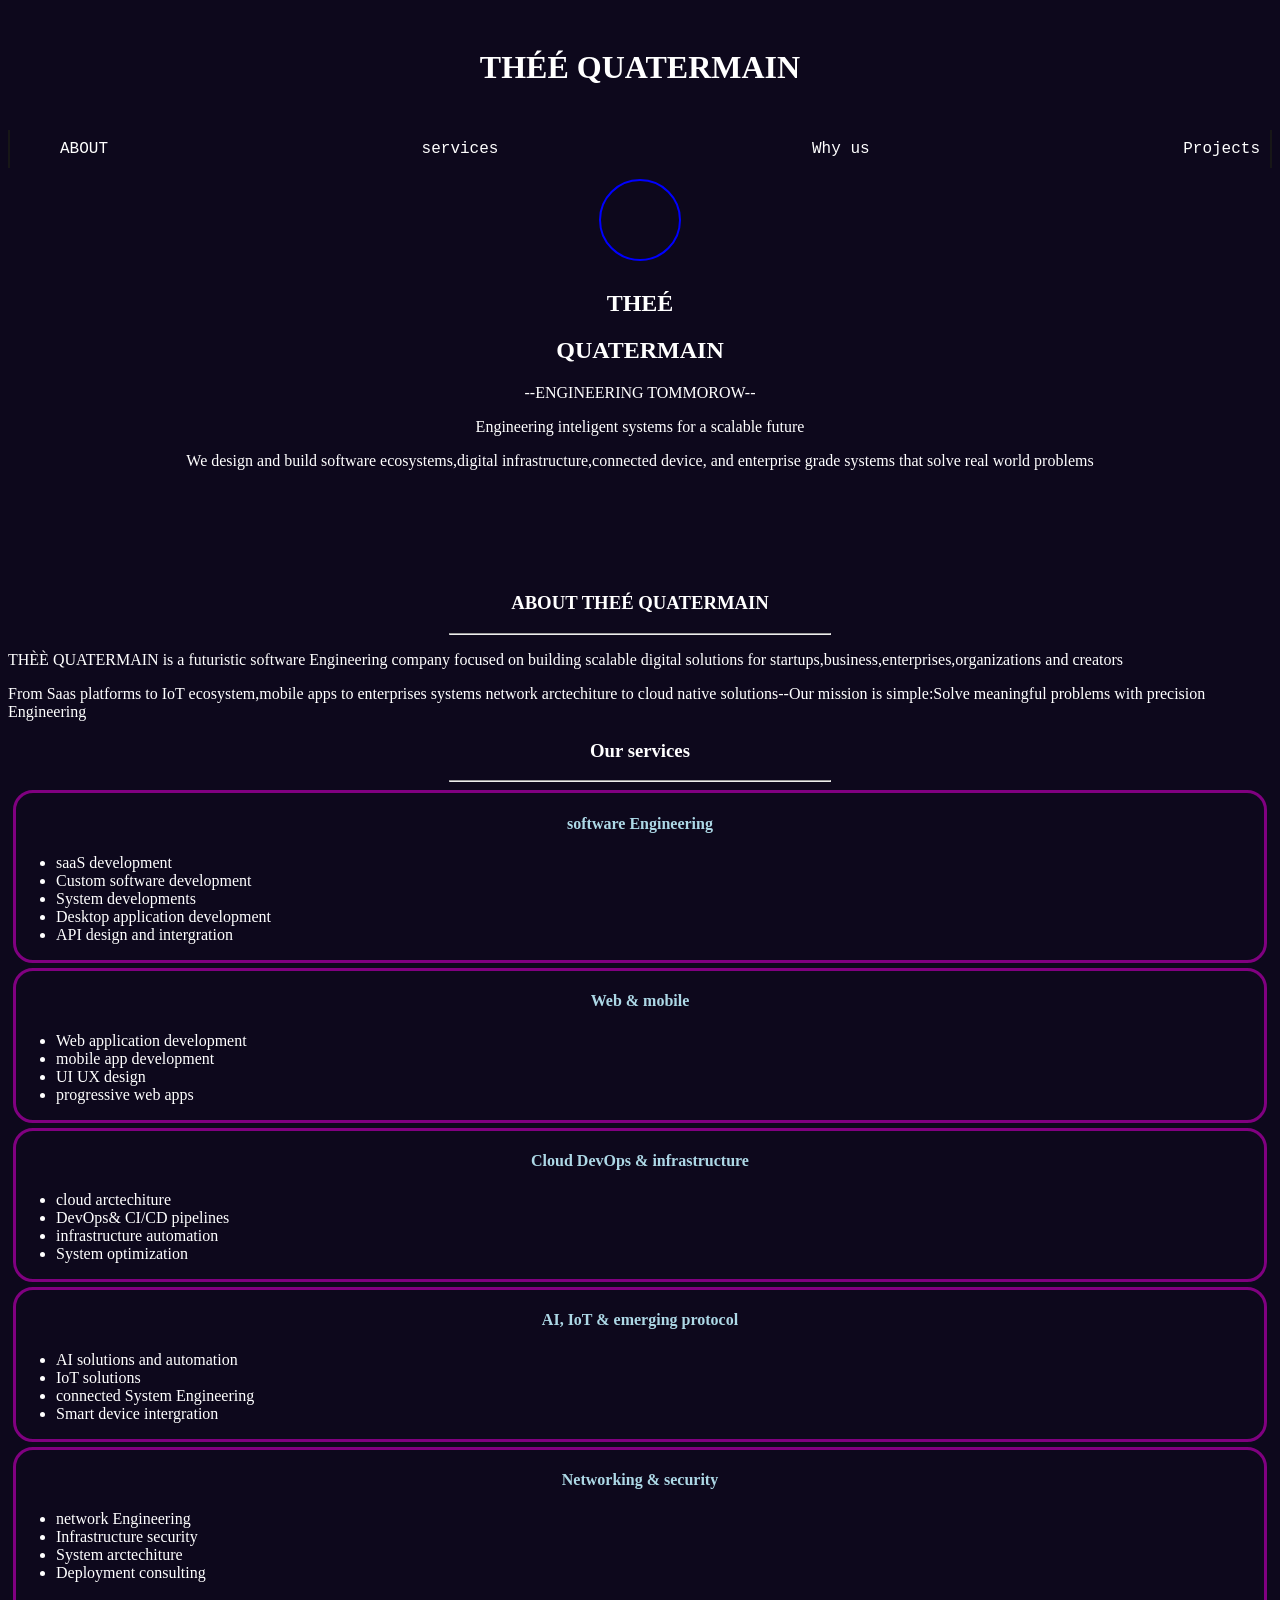
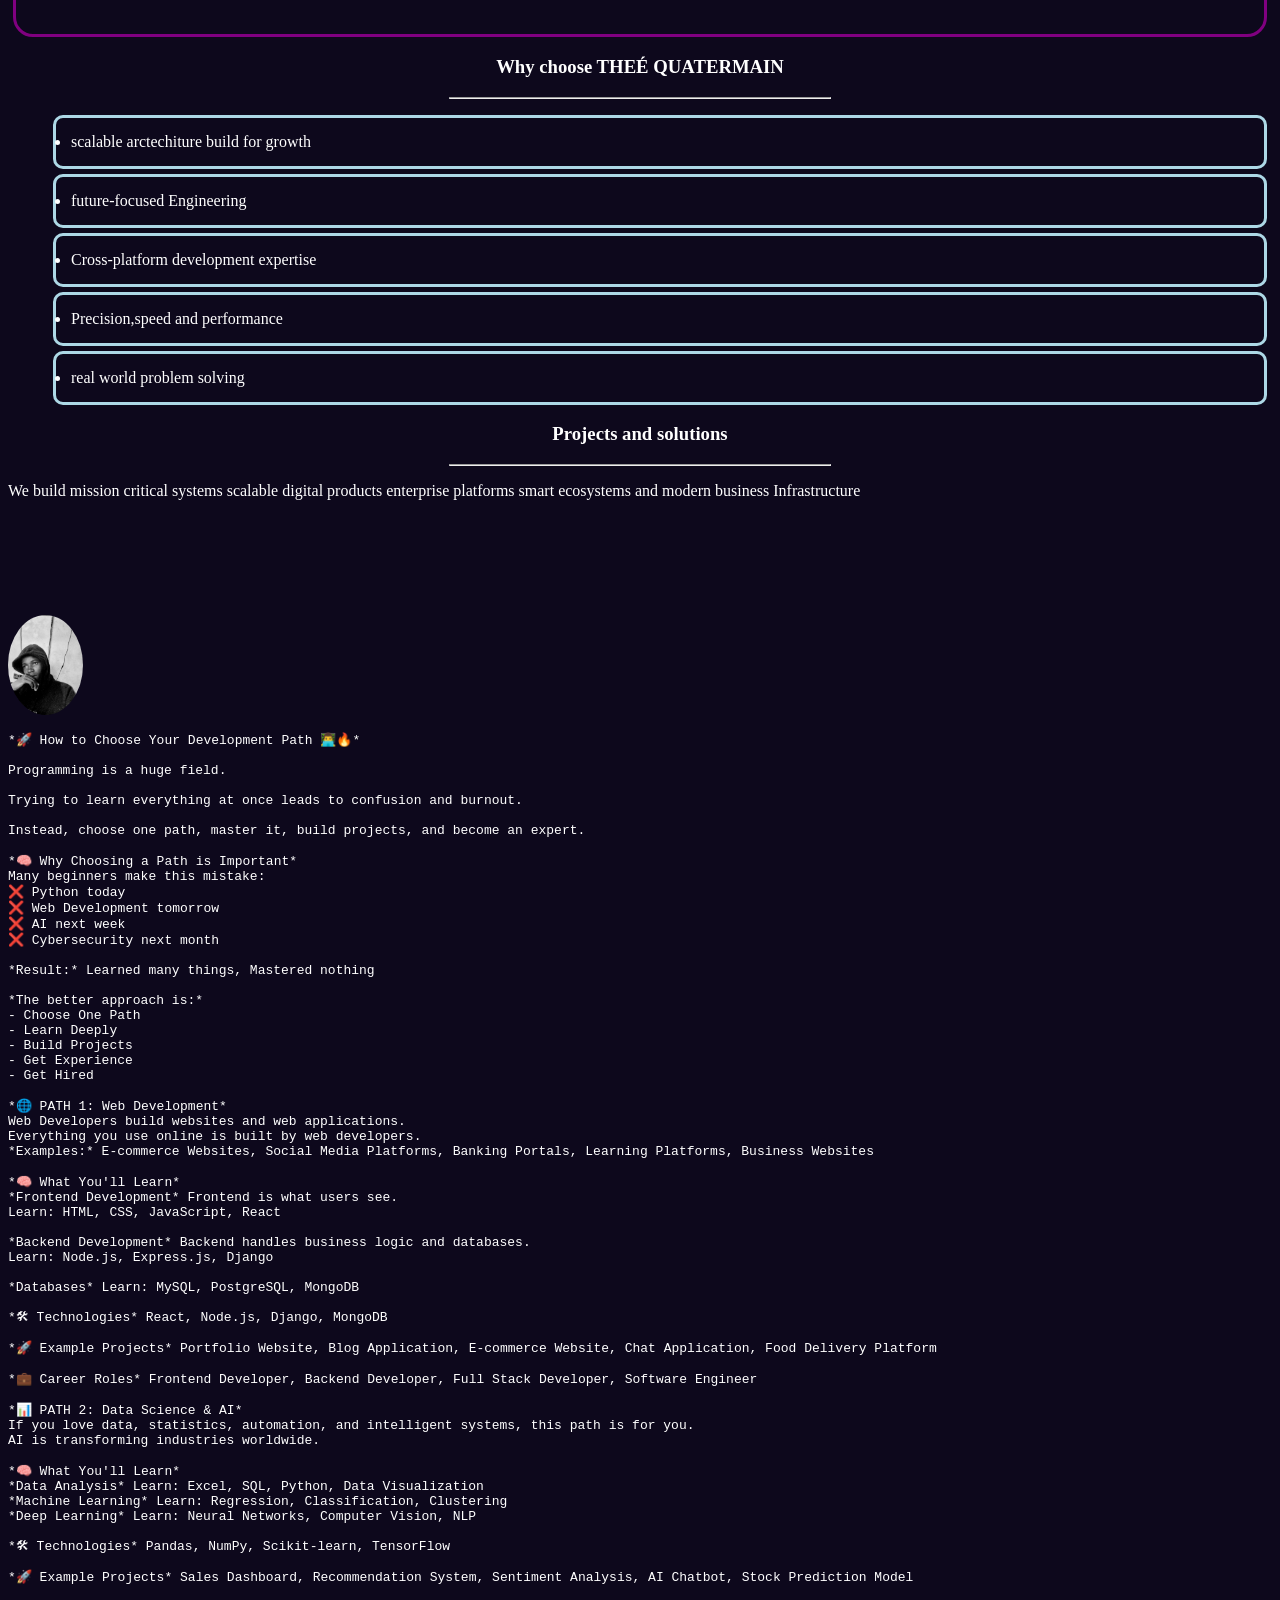
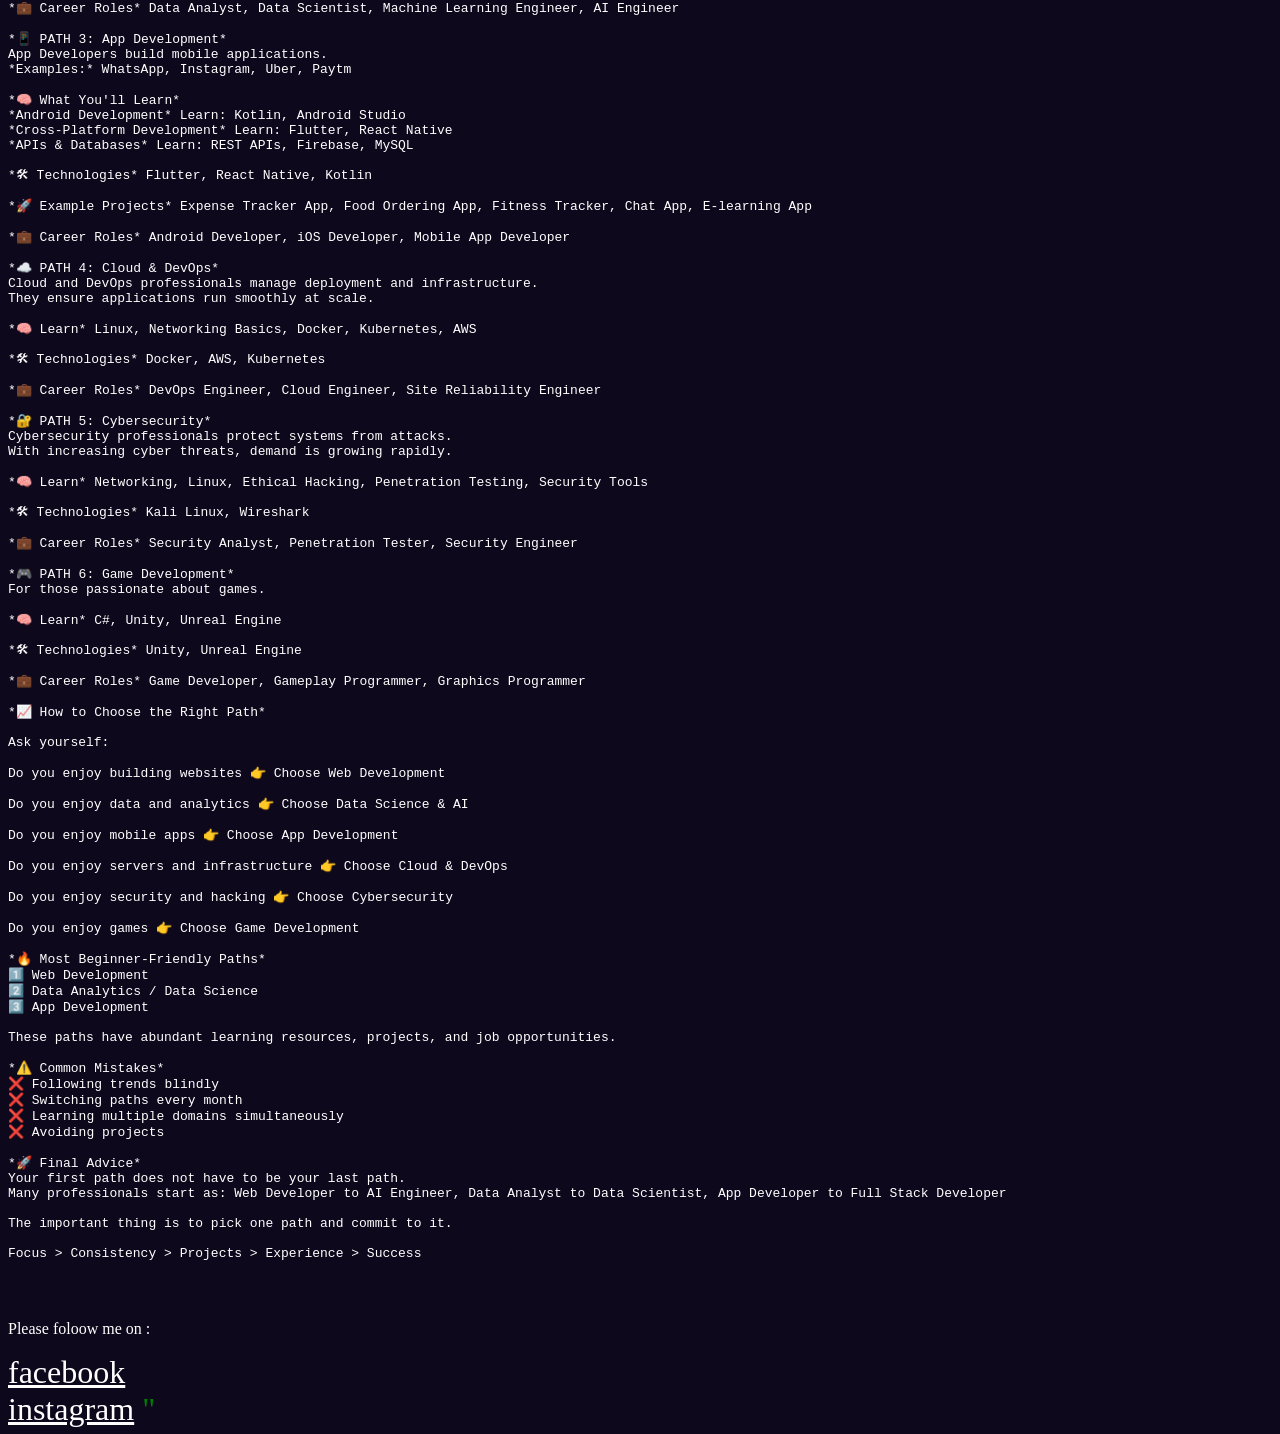
<file: index.html>
<!DOCTYPE html>
<html lang="en">
<head>
<title>THEE QUATERMAIN</title>
<meta charset="utf-8">
<meta name="viewport" content="width=device-width, initial-scale=1">
<link rel="stylesheet"href="mystyle.css">
</head>
<body>
<div class="header">
  <h1>THÉÉ QUATERMAIN</h1>
</div>

<nav>
<ul>
<li><a href="#about">ABOUT</a></li>
<li><a href="#services">services</a></li>
<li><a href="#why us">Why us</a></li>
<li><a href="#Projects">Projects</a></li>
</ul>
</nav>

<svg width="100" height="100">
  <circle cx="50" cy="50" r="40"
  stroke="blue" stroke-width="2" fill="none">
</svg>

<div class="ss">
  <h2 style="color:992ba4">THEÉ</h2>
  <h2 style="color:992ba4">QUATERMAIN</h2>
  <p style="color:d1a3ff">--ENGINEERING TOMMOROW--</p>
  <p style="color:white">Engineering inteligent systems for a scalable future</p>
  <p style="color:white">We design and build software ecosystems,digital infrastructure,connected device, and enterprise grade systems that solve real world problems</p>
</div>

<br>
<marquee>
<p id="sss">BUILD WITH US</p>
</marquee>
<br><br>
<h3 id="about" style="text-align:center">ABOUT THEÉ QUATERMAIN</h3>
<hr>
<p>THÈÈ QUATERMAIN is a futuristic software Engineering company focused on building scalable digital solutions for startups,business,enterprises,organizations and creators</p>
<p>From Saas platforms to IoT ecosystem,mobile apps to enterprises systems network arctechiture to cloud native solutions--Our mission is simple:Solve meaningful problems with precision Engineering</p>
<h3 id="services" style="text-align:center;"> Our services</h3>
<hr>
<div class="sa">
  <h4>software Engineering</h4>
  <ul>
    <li>saaS development</li>
    <li>Custom software development</li>
    <li>System developments</li>
    <li>Desktop application development</li>
    <li>API design and intergration</li>
  </ul>
</div>
<div class="sa">
  <h4>Web &#38 mobile</h4>
  <ul>
    <li>Web application development</li>
    <li>mobile app development</li>
    <li>UI UX design</li>
    <li>progressive web apps</li>
  </ul>
</div>
<div class="sa">
  <h4>Cloud DevOps &#38 infrastructure</h4>
  <ul>
    <li>cloud arctechiture</li>
    <li>DevOps&#38 CI/CD pipelines</li>
    <li>infrastructure automation</li>
    <li>System optimization</li>
  </ul>
</div>
<div class="sa">
  <h4>AI, IoT & emerging protocol</h4>
  <ul>
    <li>AI solutions and automation</li>
    <li>IoT solutions</li>
    <li>connected System Engineering</li>
    <li>Smart device intergration</li>
  </ul>
</div>
<div class="sa">
  <h4>Networking &#38 security</h4>
  <ul>
    <li>network Engineering </li>
    <li>Infrastructure security</li>
    <li>System arctechiture</li>
    <li>Deployment consulting</li>
  </ul>
  <br><br>
</div>
<h3 id="why us" style="text-align:center;color:white;">Why choose THEÉ QUATERMAIN</h3>
<hr>
<ul>
  <div class="sd">
    <li>scalable arctechiture build for growth</li>
  </div>
  <div class="sd">
    <li>future-focused Engineering</li>
  </div>
  <div class="sd">
    <li>Cross-platform development expertise</li>
  </div>
  <div class="sd">
    <li>Precision,speed and performance</li>
  </div>
  <div class="sd">
    <li>real world problem solving</li>
  </div>
</ul>
<h3 id="Projects" style="text-align:center;color:white">Projects and solutions</h3>
<hr>
<p>We build mission critical systems scalable digital products enterprise platforms smart ecosystems and modern business Infrastructure</p>
<br><br>
<marquee>
<h3 style="text-align:center;color:white">About the designer</h3>
</marquee>
<img src="IMG_20260405_175324~2.jpg""alt="my photo">
<pre>
<p>*🚀 How to Choose Your Development Path 👨‍💻🔥*

Programming is a huge field.  

Trying to learn everything at once leads to confusion and burnout.  

Instead, choose one path, master it, build projects, and become an expert.

*🧠 Why Choosing a Path is Important*  
Many beginners make this mistake:  
❌ Python today  
❌ Web Development tomorrow  
❌ AI next week  
❌ Cybersecurity next month  

*Result:* Learned many things, Mastered nothing  

*The better approach is:*  
- Choose One Path  
- Learn Deeply  
- Build Projects  
- Get Experience  
- Get Hired  

*🌐 PATH 1: Web Development*  
Web Developers build websites and web applications.  
Everything you use online is built by web developers.  
*Examples:* E-commerce Websites, Social Media Platforms, Banking Portals, Learning Platforms, Business Websites  

*🧠 What You'll Learn*  
*Frontend Development* Frontend is what users see.  
Learn: HTML, CSS, JavaScript, React  

*Backend Development* Backend handles business logic and databases.  
Learn: Node.js, Express.js, Django  

*Databases* Learn: MySQL, PostgreSQL, MongoDB  

*🛠 Technologies* React, Node.js, Django, MongoDB  

*🚀 Example Projects* Portfolio Website, Blog Application, E-commerce Website, Chat Application, Food Delivery Platform  

*💼 Career Roles* Frontend Developer, Backend Developer, Full Stack Developer, Software Engineer  

*📊 PATH 2: Data Science & AI*  
If you love data, statistics, automation, and intelligent systems, this path is for you.  
AI is transforming industries worldwide.  

*🧠 What You'll Learn*  
*Data Analysis* Learn: Excel, SQL, Python, Data Visualization  
*Machine Learning* Learn: Regression, Classification, Clustering  
*Deep Learning* Learn: Neural Networks, Computer Vision, NLP  

*🛠 Technologies* Pandas, NumPy, Scikit-learn, TensorFlow  

*🚀 Example Projects* Sales Dashboard, Recommendation System, Sentiment Analysis, AI Chatbot, Stock Prediction Model  

*💼 Career Roles* Data Analyst, Data Scientist, Machine Learning Engineer, AI Engineer  

*📱 PATH 3: App Development*  
App Developers build mobile applications.  
*Examples:* WhatsApp, Instagram, Uber, Paytm  

*🧠 What You'll Learn*  
*Android Development* Learn: Kotlin, Android Studio  
*Cross-Platform Development* Learn: Flutter, React Native  
*APIs & Databases* Learn: REST APIs, Firebase, MySQL  

*🛠 Technologies* Flutter, React Native, Kotlin  

*🚀 Example Projects* Expense Tracker App, Food Ordering App, Fitness Tracker, Chat App, E-learning App  

*💼 Career Roles* Android Developer, iOS Developer, Mobile App Developer  

*☁️ PATH 4: Cloud & DevOps*  
Cloud and DevOps professionals manage deployment and infrastructure.  
They ensure applications run smoothly at scale.  

*🧠 Learn* Linux, Networking Basics, Docker, Kubernetes, AWS  

*🛠 Technologies* Docker, AWS, Kubernetes  

*💼 Career Roles* DevOps Engineer, Cloud Engineer, Site Reliability Engineer  

*🔐 PATH 5: Cybersecurity*  
Cybersecurity professionals protect systems from attacks.  
With increasing cyber threats, demand is growing rapidly.  

*🧠 Learn* Networking, Linux, Ethical Hacking, Penetration Testing, Security Tools  

*🛠 Technologies* Kali Linux, Wireshark  

*💼 Career Roles* Security Analyst, Penetration Tester, Security Engineer  

*🎮 PATH 6: Game Development*  
For those passionate about games.  

*🧠 Learn* C#, Unity, Unreal Engine  

*🛠 Technologies* Unity, Unreal Engine  

*💼 Career Roles* Game Developer, Gameplay Programmer, Graphics Programmer  

*📈 How to Choose the Right Path*  

Ask yourself:  

Do you enjoy building websites 👉 Choose Web Development  

Do you enjoy data and analytics 👉 Choose Data Science & AI  

Do you enjoy mobile apps 👉 Choose App Development  

Do you enjoy servers and infrastructure 👉 Choose Cloud & DevOps  

Do you enjoy security and hacking 👉 Choose Cybersecurity  

Do you enjoy games 👉 Choose Game Development  

*🔥 Most Beginner-Friendly Paths*  
1️⃣ Web Development  
2️⃣ Data Analytics / Data Science  
3️⃣ App Development  

These paths have abundant learning resources, projects, and job opportunities.  

*⚠️ Common Mistakes*  
❌ Following trends blindly  
❌ Switching paths every month  
❌ Learning multiple domains simultaneously  
❌ Avoiding projects  

*🚀 Final Advice*  
Your first path does not have to be your last path.  
Many professionals start as: Web Developer to AI Engineer, Data Analyst to Data Scientist, App Developer to Full Stack Developer  

The important thing is to pick one path and commit to it.  

Focus > Consistency > Projects > Experience > Success  

</p>
</pre>
<div class="container">
    <p>Please foloow me on :</p>
    <div class="item"><a href="https://www.facebook.com/atia.gladys.14">facebook</a></div>
    <div class="item"><a href="https://www.instagram.com/nameless_seterizor?igsh=MTV0cnNycmk3dm1lOQ==">instagram</a>

"</div>
    <div class="item"></div>
</div>
<p class="ss"><a href="#">Back to top</a></p>
</body>
</html>
</file>
<file: mystyle.css>
*{
  background-color: hsl(254,55%,7%);
  color: white;
}

svg{
    display: block;
    margin: 0 auto;
}

.header {
  padding: 20px;
  text-align: center;
  font-family: Comic Sans MS;
}

nav{
    position:sticky;
    top: 0;
    background-color: #171717;
}

nav ul{
    list-style-type: none;
    display: flex;
    margin: 2px;
    padding: ;
    justify-content: space-between;
}

nav ul li a{
    color: white;
    text-decoration: none;
    padding: 10px;
    display: flex;
    justify-content: space-between;
    font-family: "Lucida Console", "Courier New", monospace
}

.sa{
    h4{
        text-align: center;
        color: lightblue;
    }
    border:solid purple;
    margin: 5px;
    border-radius:20px;
}

#sss{
    margin: 0 auto;
    border:2px;
    border-radius: 15px;
    background-color: #992ba4;
    padding: 15px;
    width: fit-content;
    text-align: center;
}

.ss{
    text-align:center;
}

hr{
    width: 30%;
}

.sd{
    border:solid lightblue;
    padding:15px;
    margin: 5px;
    border-radius: 10px;
    display: flex;
    flex-wrap: wrap;
}
img{
    height: 100px;
    border-radius: 50%;
    
}
.item{
    font-size: 200%;
    color: green;
}
</file>
